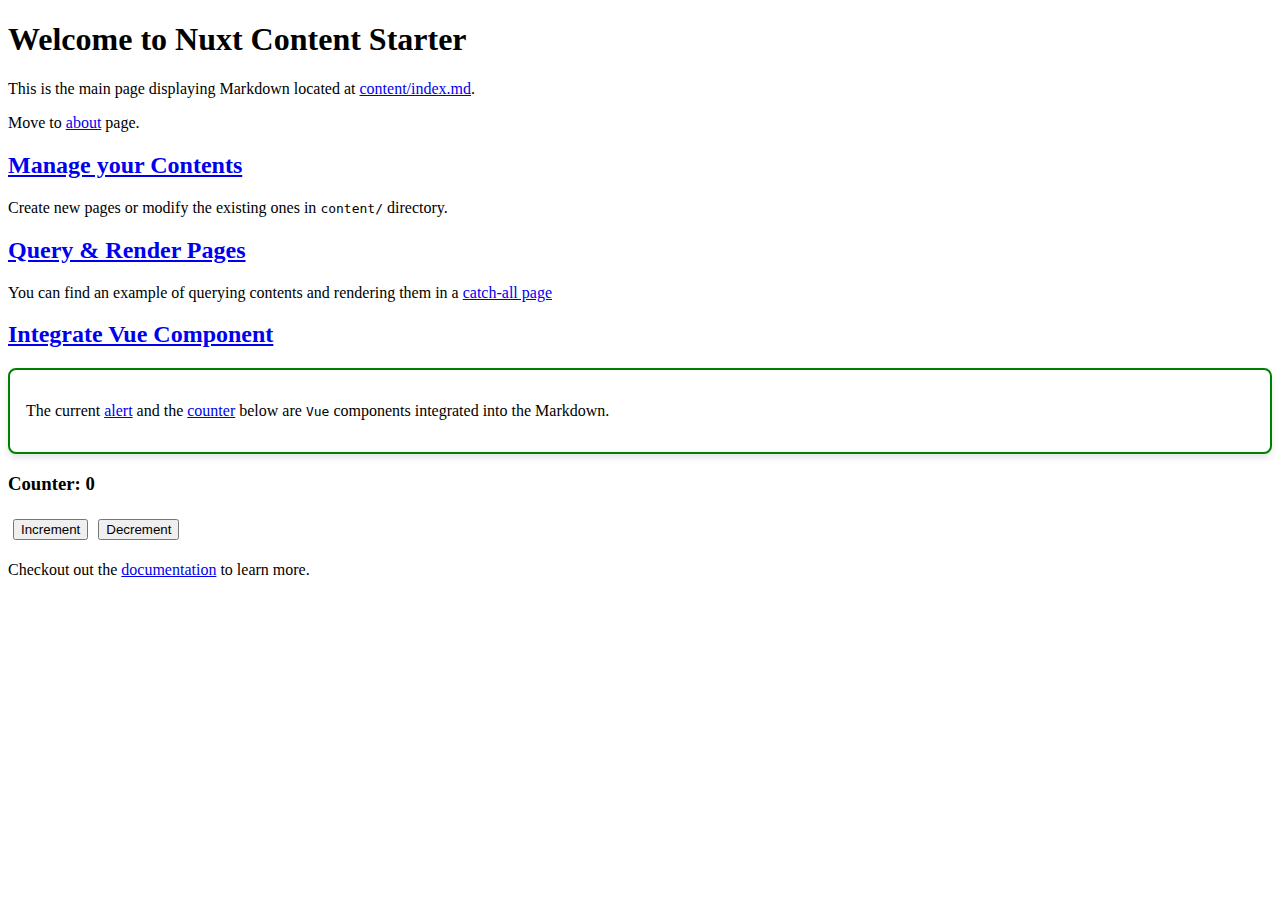
<file: index.html>
<!DOCTYPE html><html><head><meta charset="utf-8"><meta name="viewport" content="width=device-width, initial-scale=1"><style>.alert[data-v-46dbbe98]{align-items:center;background-color:#fff;border:2px solid;border-radius:.5rem;box-shadow:0 4px 6px #0000001a;display:flex;padding:1rem;transition:transform .2s ease,box-shadow .2s ease}.alert[data-v-46dbbe98]:hover{box-shadow:0 6px 8px #00000026;transform:translateY(-2px)}</style><style>button[data-v-5c5d582e]{margin:5px}</style><link rel="preload" as="fetch" crossorigin="anonymous" href="/_payload.json?16d777f2-e5fa-4369-865c-1affedf5d1b2"><link rel="modulepreload" as="script" crossorigin href="/_nuxt/_HrhNo4X.js"><link rel="modulepreload" as="script" crossorigin href="/_nuxt/BCAtol6l.js"><link rel="modulepreload" as="script" crossorigin href="/_nuxt/CF70Opux.js"><link rel="modulepreload" as="script" crossorigin href="/_nuxt/Crv87pCX.js"><link rel="modulepreload" as="script" crossorigin href="/_nuxt/BNSmxsjB.js"><link rel="modulepreload" as="script" crossorigin href="/_nuxt/mguR0QB_.js"><link rel="modulepreload" as="script" crossorigin href="/_nuxt/BcIqQV5n.js"><link rel="modulepreload" as="script" crossorigin href="/_nuxt/Dxs3B6tX.js"><link rel="modulepreload" as="script" crossorigin href="/_nuxt/lt4JBguC.js"><link rel="modulepreload" as="script" crossorigin href="/_nuxt/DrL768J6.js"><link rel="modulepreload" as="script" crossorigin href="/_nuxt/uGYMHYec.js"><link rel="preload" as="fetch" fetchpriority="low" crossorigin="anonymous" href="/_nuxt/builds/meta/16d777f2-e5fa-4369-865c-1affedf5d1b2.json"><link rel="prefetch" as="style" crossorigin href="/_nuxt/index.B1FApBYP.css"><link rel="prefetch" as="script" crossorigin href="/_nuxt/RdjQT7lF.js"><link rel="prefetch" as="script" crossorigin href="/_nuxt/DJJt7gum.js"><link rel="prefetch" as="script" crossorigin href="/_nuxt/dRPzOxWV.js"><link rel="prefetch" as="script" crossorigin href="/_nuxt/CN01FU2t.js"><link rel="prefetch" as="script" crossorigin href="/_nuxt/CgQBqjy4.js"><script type="module" src="/_nuxt/_HrhNo4X.js" crossorigin></script></head><body><div id="__nuxt"><!--[--><div><h1 id="welcome-to-nuxt-content-starter"><!--[-->Welcome to Nuxt Content Starter<!--]--></h1><p><!--[-->This is the main page displaying Markdown located at <a href="https://github.com/nuxt/starter/blob/content/content/index.md" rel="nofollow"><!--[-->content/index.md<!--]--></a>.<!--]--></p><p><!--[-->Move to <a href="/about" class=""><!--[-->about<!--]--></a> page.<!--]--></p><h2 id="manage-your-contents"><a href="#manage-your-contents"><!--[-->Manage your Contents<!--]--></a></h2><p><!--[-->Create new pages or modify the existing ones in <code><!--[-->content/<!--]--></code> directory.<!--]--></p><h2 id="query-render-pages"><a href="#query-render-pages"><!--[-->Query &amp; Render Pages<!--]--></a></h2><p><!--[-->You can find an example of querying contents and rendering them in a <a href="https://github.com/nuxt/starter/blob/content/app/pages/%5B...slug%5D.vue" rel="nofollow"><!--[-->catch-all page<!--]--></a><!--]--></p><h2 id="integrate-vue-component"><a href="#integrate-vue-component"><!--[-->Integrate Vue Component<!--]--></a></h2><div class="alert" style="border-color:green;" data-v-46dbbe98><!--[--><p><!--[-->The current <a href="https://github.com/nuxt/starter/blob/content/app/components/Alert.vue" rel="nofollow"><!--[-->alert<!--]--></a> and the <a href="https://github.com/nuxt/starter/blob/content/app/components/Counter.vue" rel="nofollow"><!--[-->counter<!--]--></a> below are <code><!--[-->Vue<!--]--></code> components integrated into the Markdown.<!--]--></p><!--]--></div><div data-v-5c5d582e><h3 data-v-5c5d582e>Counter: 0</h3><button data-v-5c5d582e> Increment </button><button data-v-5c5d582e> Decrement </button></div><p><!--[-->Checkout out the <a href="https://content.nuxt.com/docs/getting-started" rel="nofollow"><!--[-->documentation<!--]--></a> to learn more.<!--]--></p></div><!--]--></div><div id="teleports"></div><script type="application/json" data-nuxt-data="nuxt-app" data-ssr="true" id="__NUXT_DATA__" data-src="/_payload.json?16d777f2-e5fa-4369-865c-1affedf5d1b2">[{"state":1,"once":3,"_errors":4,"serverRendered":6,"path":7,"prerenderedAt":8},["Reactive",2],{},["Set"],["ShallowReactive",5],{"page-/":-1},true,"/",1746443193909]</script><script>window.__NUXT__={};window.__NUXT__.config={public:{content:{wsUrl:""},mdc:{components:{prose:true,map:{}},headings:{anchorLinks:{h1:false,h2:true,h3:true,h4:true,h5:false,h6:false}}},preview:{api:"https://api.nuxt.studio",iframeMessagingAllowedOrigins:""}},app:{baseURL:"/",buildId:"16d777f2-e5fa-4369-865c-1affedf5d1b2",buildAssetsDir:"/_nuxt/",cdnURL:""}}</script></body></html>
</file>
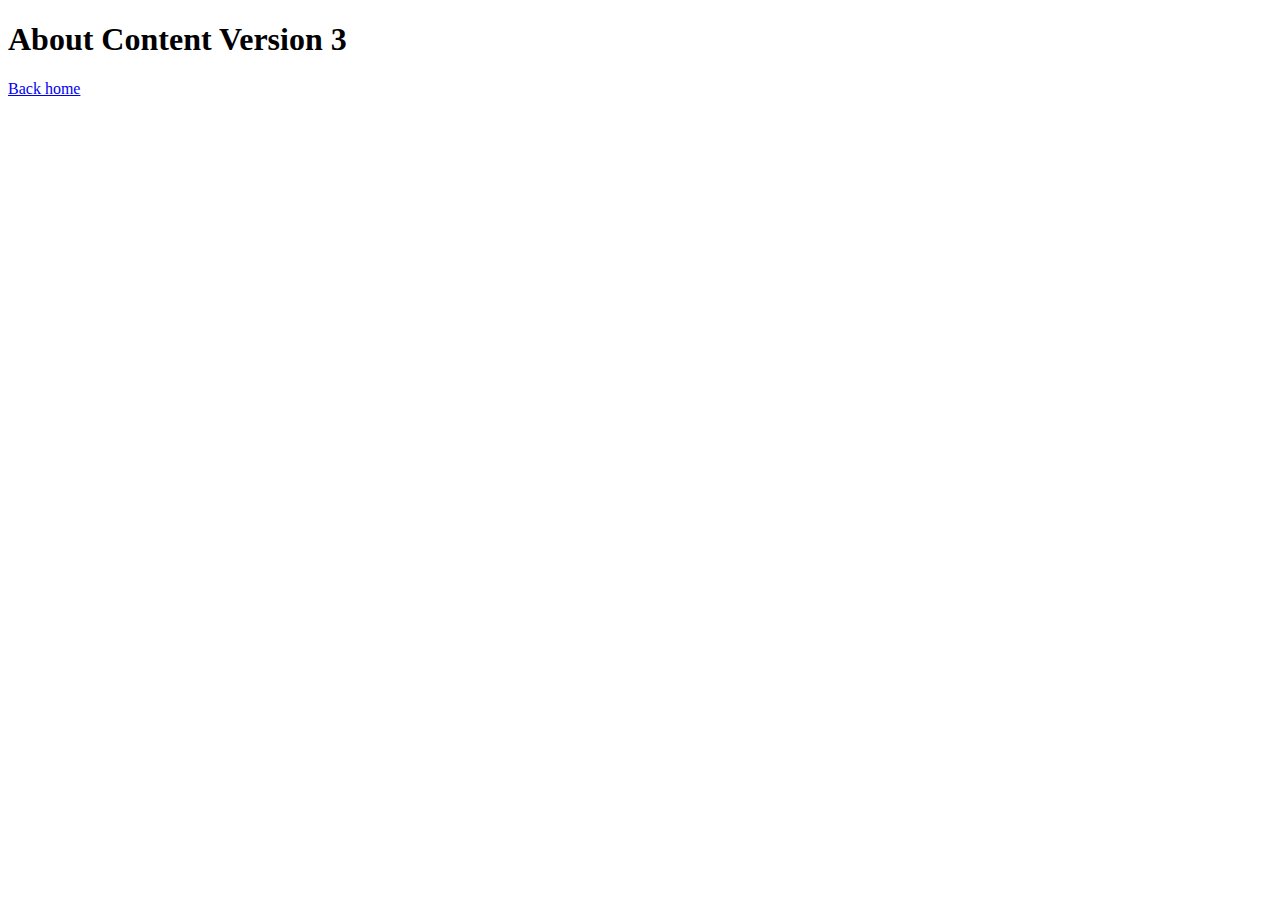
<file: about/index.html>
<!DOCTYPE html><html><head><meta charset="utf-8"><meta name="viewport" content="width=device-width, initial-scale=1"><link rel="preload" as="fetch" crossorigin="anonymous" href="/about/_payload.json?16d777f2-e5fa-4369-865c-1affedf5d1b2"><link rel="modulepreload" as="script" crossorigin href="/_nuxt/_HrhNo4X.js"><link rel="modulepreload" as="script" crossorigin href="/_nuxt/BCAtol6l.js"><link rel="modulepreload" as="script" crossorigin href="/_nuxt/CF70Opux.js"><link rel="modulepreload" as="script" crossorigin href="/_nuxt/Crv87pCX.js"><link rel="modulepreload" as="script" crossorigin href="/_nuxt/BNSmxsjB.js"><link rel="modulepreload" as="script" crossorigin href="/_nuxt/mguR0QB_.js"><link rel="modulepreload" as="script" crossorigin href="/_nuxt/BcIqQV5n.js"><link rel="preload" as="fetch" fetchpriority="low" crossorigin="anonymous" href="/_nuxt/builds/meta/16d777f2-e5fa-4369-865c-1affedf5d1b2.json"><link rel="prefetch" as="style" crossorigin href="/_nuxt/index.B1FApBYP.css"><link rel="prefetch" as="script" crossorigin href="/_nuxt/RdjQT7lF.js"><link rel="prefetch" as="script" crossorigin href="/_nuxt/DJJt7gum.js"><link rel="prefetch" as="script" crossorigin href="/_nuxt/dRPzOxWV.js"><link rel="prefetch" as="script" crossorigin href="/_nuxt/CN01FU2t.js"><link rel="prefetch" as="script" crossorigin href="/_nuxt/CgQBqjy4.js"><link rel="prefetch" as="script" crossorigin href="/_nuxt/DrL768J6.js"><link rel="prefetch" as="script" crossorigin href="/_nuxt/uGYMHYec.js"><script type="module" src="/_nuxt/_HrhNo4X.js" crossorigin></script></head><body><div id="__nuxt"><!--[--><div><h1 id="about-content-version-3"><!--[-->About Content Version 3<!--]--></h1><p><!--[--><a href="/" class=""><!--[-->Back home<!--]--></a><!--]--></p></div><!--]--></div><div id="teleports"></div><script type="application/json" data-nuxt-data="nuxt-app" data-ssr="true" id="__NUXT_DATA__" data-src="/about/_payload.json?16d777f2-e5fa-4369-865c-1affedf5d1b2">[{"state":1,"once":3,"_errors":4,"serverRendered":6,"path":7,"prerenderedAt":8},["Reactive",2],{},["Set"],["ShallowReactive",5],{"page-/about":-1},true,"/about",1746443194027]</script><script>window.__NUXT__={};window.__NUXT__.config={public:{content:{wsUrl:""},mdc:{components:{prose:true,map:{}},headings:{anchorLinks:{h1:false,h2:true,h3:true,h4:true,h5:false,h6:false}}},preview:{api:"https://api.nuxt.studio",iframeMessagingAllowedOrigins:""}},app:{baseURL:"/",buildId:"16d777f2-e5fa-4369-865c-1affedf5d1b2",buildAssetsDir:"/_nuxt/",cdnURL:""}}</script></body></html>
</file>
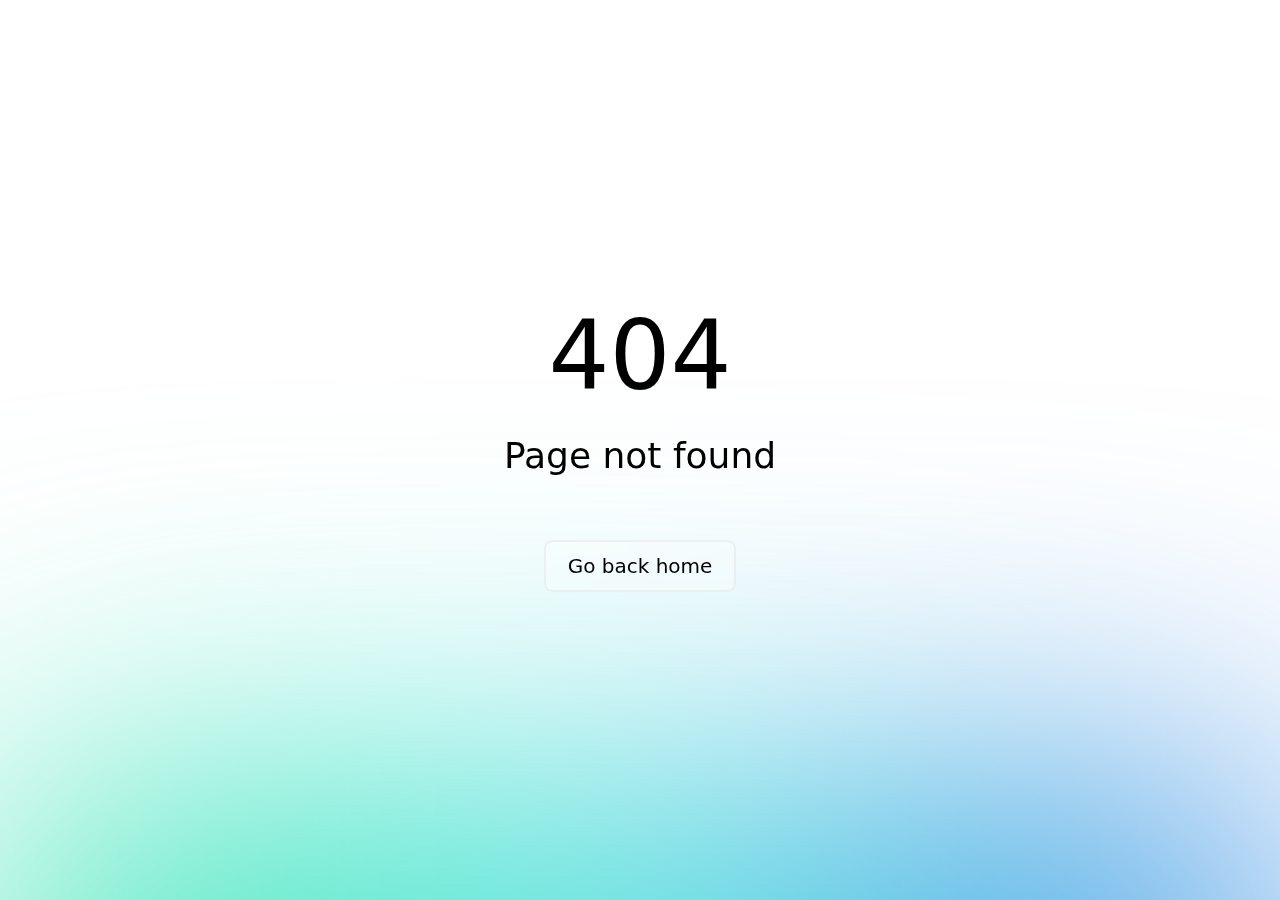
<file: 200.html>
<!DOCTYPE html><html><head><meta charset="utf-8"><meta name="viewport" content="width=device-width, initial-scale=1"><link rel="modulepreload" as="script" crossorigin href="/_nuxt/_HrhNo4X.js"><link rel="prefetch" as="style" crossorigin href="/_nuxt/index.B1FApBYP.css"><link rel="prefetch" as="script" crossorigin href="/_nuxt/RdjQT7lF.js"><link rel="prefetch" as="script" crossorigin href="/_nuxt/DJJt7gum.js"><link rel="prefetch" as="script" crossorigin href="/_nuxt/CF70Opux.js"><link rel="prefetch" as="script" crossorigin href="/_nuxt/dRPzOxWV.js"><link rel="prefetch" as="script" crossorigin href="/_nuxt/BcIqQV5n.js"><link rel="prefetch" as="script" crossorigin href="/_nuxt/CN01FU2t.js"><link rel="prefetch" as="script" crossorigin href="/_nuxt/CgQBqjy4.js"><script type="module" src="/_nuxt/_HrhNo4X.js" crossorigin></script></head><body><div id="__nuxt"></div><div id="teleports"></div><script type="application/json" data-nuxt-data="nuxt-app" data-ssr="false" id="__NUXT_DATA__">[{"prerenderedAt":1,"serverRendered":2},1746443193911,false]</script><script>window.__NUXT__={};window.__NUXT__.config={public:{content:{wsUrl:""},mdc:{components:{prose:true,map:{}},headings:{anchorLinks:{h1:false,h2:true,h3:true,h4:true,h5:false,h6:false}}},preview:{api:"https://api.nuxt.studio",iframeMessagingAllowedOrigins:""}},app:{baseURL:"/",buildId:"16d777f2-e5fa-4369-865c-1affedf5d1b2",buildAssetsDir:"/_nuxt/",cdnURL:""}}</script></body></html>
</file>
<file: _nuxt/index.B1FApBYP.css>
body.__preview_enabled{padding-bottom:50px}#__nuxt_preview[data-v-257a73e4]{align-items:center;-webkit-backdrop-filter:blur(20px);backdrop-filter:blur(20px);background:#ffffff4d;border-top:1px solid #eee;bottom:-60px;color:#000;display:flex;font-family:Helvetica,sans-serif;font-size:16px;font-weight:500;gap:10px;height:50px;justify-content:center;left:0;position:fixed;right:0;transition:bottom .3s ease-in-out;z-index:10000}#__nuxt_preview.__preview_ready[data-v-257a73e4]{bottom:0}#__preview_background[data-v-257a73e4]{-webkit-backdrop-filter:blur(8px);backdrop-filter:blur(8px);background:#ffffff4d;height:100vh;left:0;position:fixed;top:0;width:100vw;z-index:9000}#__preview_loader[data-v-257a73e4]{align-items:center;color:#000;display:flex;flex-direction:column;font-family:system-ui,-apple-system,BlinkMacSystemFont,Segoe UI,Roboto,Oxygen,Ubuntu,Cantarell,Open Sans,Helvetica Neue,sans-serif;font-size:1.4rem;gap:8px;left:50%;position:fixed;top:50%;transform:translate(-50%,-50%);z-index:9500}#__preview_loader p[data-v-257a73e4]{margin:10px 0}.dark #__preview_background[data-v-257a73e4],.dark-mode #__preview_background[data-v-257a73e4]{background:#0000004d}.dark #__preview_loader[data-v-257a73e4],.dark-mode #__preview_loader[data-v-257a73e4]{color:#fff}.preview-loading-enter-active[data-v-257a73e4],.preview-loading-leave-active[data-v-257a73e4]{transition:opacity .4s}.preview-loading-enter[data-v-257a73e4],.preview-loading-leave-to[data-v-257a73e4]{opacity:0}#__preview_loading_icon[data-v-257a73e4]{animation:spin-257a73e4 1s linear infinite}.dark #__nuxt_preview[data-v-257a73e4],.dark-mode #__nuxt_preview[data-v-257a73e4]{background:#0000004d;border-top:1px solid #111;color:#fff}#__nuxt_preview svg[data-v-257a73e4]{color:#000;display:inline-block;height:30px;width:30px}.dark #__nuxt_preview svg[data-v-257a73e4],.dark-mode #__nuxt_preview svg[data-v-257a73e4]{color:#fff}button[data-v-257a73e4]{background:transparent;border:1px solid rgba(0,0,0,.2);border-radius:3px;box-shadow:none;color:#000c;cursor:pointer;display:inline-block;font-size:14px;font-weight:400;line-height:1rem;margin:0;padding:4px 10px;text-align:center;transition:none;width:auto}button[data-v-257a73e4]:hover{border-color:#0006;color:#000000e6}.dark button[data-v-257a73e4],.dark-mode button[data-v-257a73e4]{border-color:#fff3;color:#d3d3d3}.dark button[data-v-257a73e4]:hover,.dark-mode button[data-v-257a73e4]:hover{border-color:#fff6;color:#fff}#__nuxt_preview button[data-v-257a73e4]:focus,#__nuxt_preview button[data-v-257a73e4]:hover{background:#0000001a}#__nuxt_preview button[data-v-257a73e4]:active{background:#0003}.dark #__nuxt_preview button[data-v-257a73e4],.dark-mode #__nuxt_preview button[data-v-257a73e4]{border:1px solid hsla(0,0%,100%,.2);color:#fffc}.dark #__nuxt_preview button[data-v-257a73e4]:hover,.dark-mode #__nuxt_preview button[data-v-257a73e4]:focus{background:#ffffff1a}.dark #__nuxt_preview button[data-v-257a73e4]:active,.dark-mode #__nuxt_preview button[data-v-257a73e4]:active{background:#fff3}a[data-v-257a73e4]{font-weight:600}#__nuxt_preview.__preview_refreshing button[data-v-257a73e4],#__nuxt_preview.__preview_refreshing span[data-v-257a73e4],#__nuxt_preview.__preview_refreshing svg[data-v-257a73e4]{animation:nuxt_pulsate-257a73e4 1s ease-out;animation-iteration-count:infinite;opacity:.5}@keyframes nuxt_pulsate-257a73e4{0%{opacity:1}50%{opacity:.5}to{opacity:1}}@keyframes spin-257a73e4{0%{transform:rotate(1turn)}to{transform:rotate(0)}}
</file>
